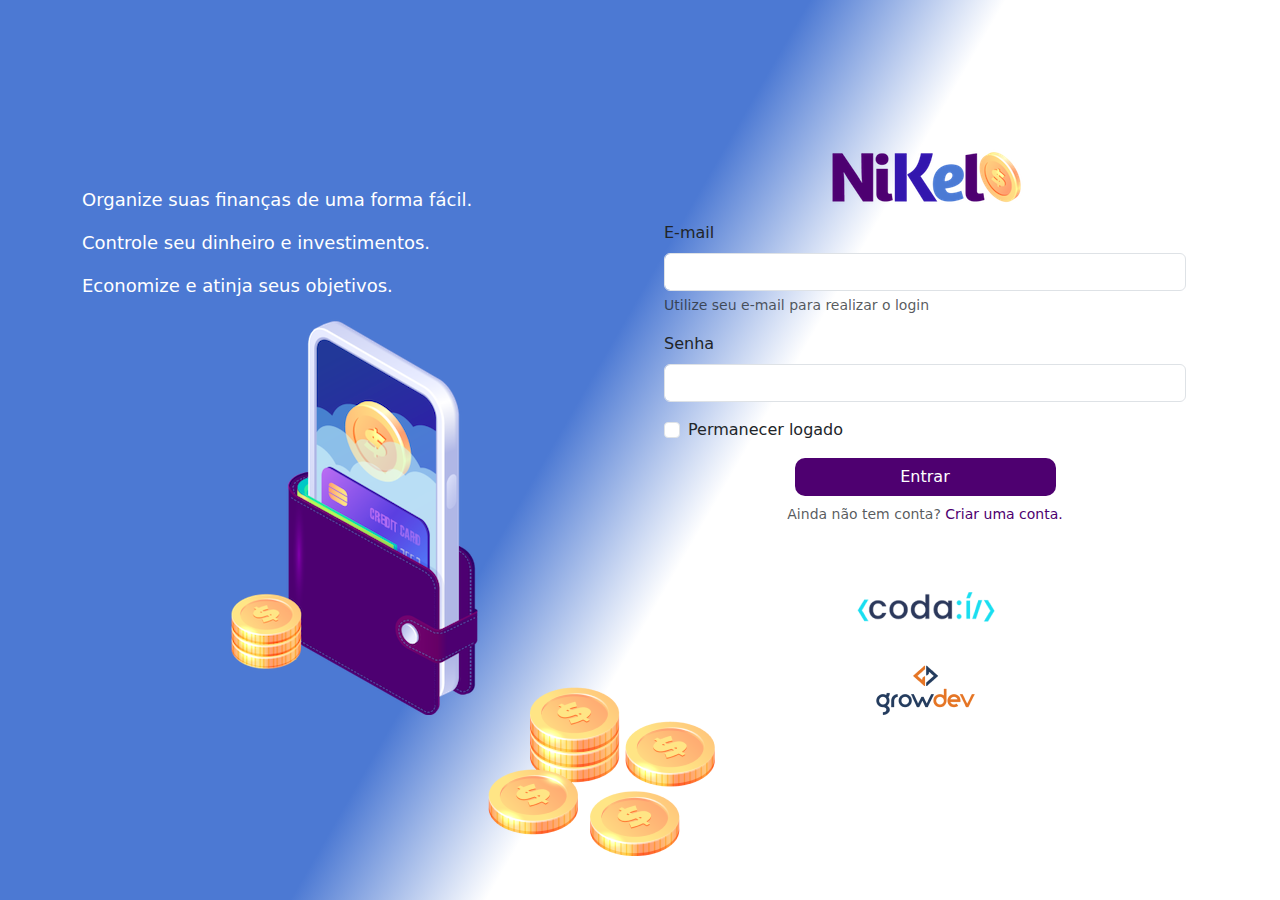
<file: index.html>
<!DOCTYPE html>
<html lang="pt">
<head>
    <meta charset="UTF-8">
    <meta http-equiv="X-UA-Compatible" content="IE=edge">
    <meta name="viewport" content="width=device-width, initial-scale=1.0">
    <title>Nikel</title>
    <link rel="stylesheet" href="https://cdn.jsdelivr.net/npm/bootstrap@5.2.0-beta1/dist/css/bootstrap.min.css">
    <link rel="stylesheet" href="https://cdn.jsdelivr.net/npm/bootstrap-icons@1.8.2/font/bootstrap-icons.css">
    <link href="https://cdn.jsdelivr.net/npm/bootstrap@5.2.0-beta1/dist/css/bootstrap.min.css" rel="stylesheet" integrity="sha384-0evHe/X+R7YkIZDRvuzKMRqM+OrBnVFBL6DOitfPri4tjfHxaWutUpFmBp4vmVor" crossorigin="anonymous">
    <link rel="stylesheet" href="./css/styles.css">
</head>
<body id="login">
    <main>
       
        <div class="container">
           
            <div class="row vh-100">
                
                <div class="col d-flex justify-content-center flex-column my-5">
                    <div class="text-login">
                        <p>Organize suas finanças de uma forma fácil.</p>
                        <p>Controle seu dinheiro e investimentos.</p>
                        <p>Economize e atinja seus objetivos.</p>
                    </div>
                    <div class="text-center">
                        <img src="./assets/pocket.png" alt="image pocket" class="img-fluid">
                        <img src="./assets/coins.png" alt="image coins" class="img-fluid d-none d-md-inline coins">
                    </div>
                </div>
                
                <div class="col d-flex justify-content-center flex-column my-5">
                    <div class="container">
                        <div class="row">
                            <div class="col">
                                <div class="text-center mb-3">
                                    <img src="./assets/nikel-logo.png" alt="logo nikel" class="img-fluid">
                                </div>
                            </div>
                        </div>

                        <div class="row">
                            <div class="col">
                                <form id="login-form">
                                    <div class="mb-3">
                                      <label for="email-input" class="form-label">E-mail</label>
                                      <input type="email" class="form-control" id="email-input" aria-describedby="emailHelp">
                                      <div id="emailHelp" class="form-text">Utilize seu e-mail para realizar o login</div>
                                    </div>
                                    <div class="mb-3">
                                      <label for="password-input" class="form-label">Senha</label>
                                      <input type="password" class="form-control" id="password-input">
                                    </div>
                                    <div class="mb-3 form-check">
                                      <input type="checkbox" class="form-check-input" id="session-check">
                                      <label class="form-check-label" for="session-check">Permanecer logado</label>
                                    </div>
                                    <button type="submit" class="btn button-login">Entrar</button>
                                  </form>
                            </div>
                        </div>

                        <div class="row">
                            <div class="col">
                                <p class="text-center mt-2 form-text">Ainda não tem conta? <span id="link-conta" class="link-default" data-bs-toggle="modal" data-bs-target="#register-modal">Criar uma conta.</span></p>
                            </div>
                        </div>

                        <div class="row">
                            <div class="col">
                                <div class="text-center mt-5">
                                    <img src="./assets/codai-logo.png" alt="" srcset="" class="img-fluid">
                                </div>
                            </div>
                        </div>

                        <div class="row">
                            <div class="col">
                                <div class="text-center">
                                    <img src="./assets/growdev-logo.png" alt="" srcset="" class="img-fluid">
                                </div>
                            </div>
                        </div>
                    </div>
                </div>
            </div>
        </div>
        
  <!-- Modal -->
  <div class="modal fade" id="register-modal" tabindex="-1" aria-labelledby="exampleModalLabel" aria-hidden="true">
    <div class="modal-dialog">
      <div class="modal-content">
        <div class="modal-header">
          <h5 class="modal-title" id="exampleModalLabel">Crie sua conta.</h5>
          <button type="button" class="btn-close" data-bs-dismiss="modal" aria-label="Close"></button>
        </div>
        <form id="create-form">
            <div class="modal-body">
                <div class="mb-3">
                  <label for="email-create-input" class="form-label">E-mail</label>
                  <input type="email" class="form-control" id="email-create-input" aria-describedby="emailHelp" required>
                  <div id="emailHelp" class="form-text">Utilize seu e-mail para crias sua conta.</div>
                </div>
                <div class="mb-3">
                  <label for="password-create-input" class="form-label">Senha</label>
                  <input type="password" class="form-control" id="password-create-input" required>
                  <div id="emailHelp" class="form-text">Utilize uma senha fácil de lembrar e anote para não esquecer.</div>
                </div>               
            </div>
            <div class="modal-footer">
                <button type="button" class="btn btn-secondary button-cancel" data-bs-dismiss="modal">Cancelar</button>
                <button type="submit" class="btn btn-primary button-default">Criar conta</button>
            </div>
        </form>
      </div>
    </div>
  </div>

 


</main>

<script src="https://cdn.jsdelivr.net/npm/bootstrap@5.2.0-beta1/dist/js/bootstrap.bundle.min.js" integrity="sha384-pprn3073KE6tl6bjs2QrFaJGz5/SUsLqktiwsUTF55Jfv3qYSDhgCecCxMW52nD2" crossorigin="anonymous"></script>
<script src="./js/index.js"></script>
</body>
</html>
</file>
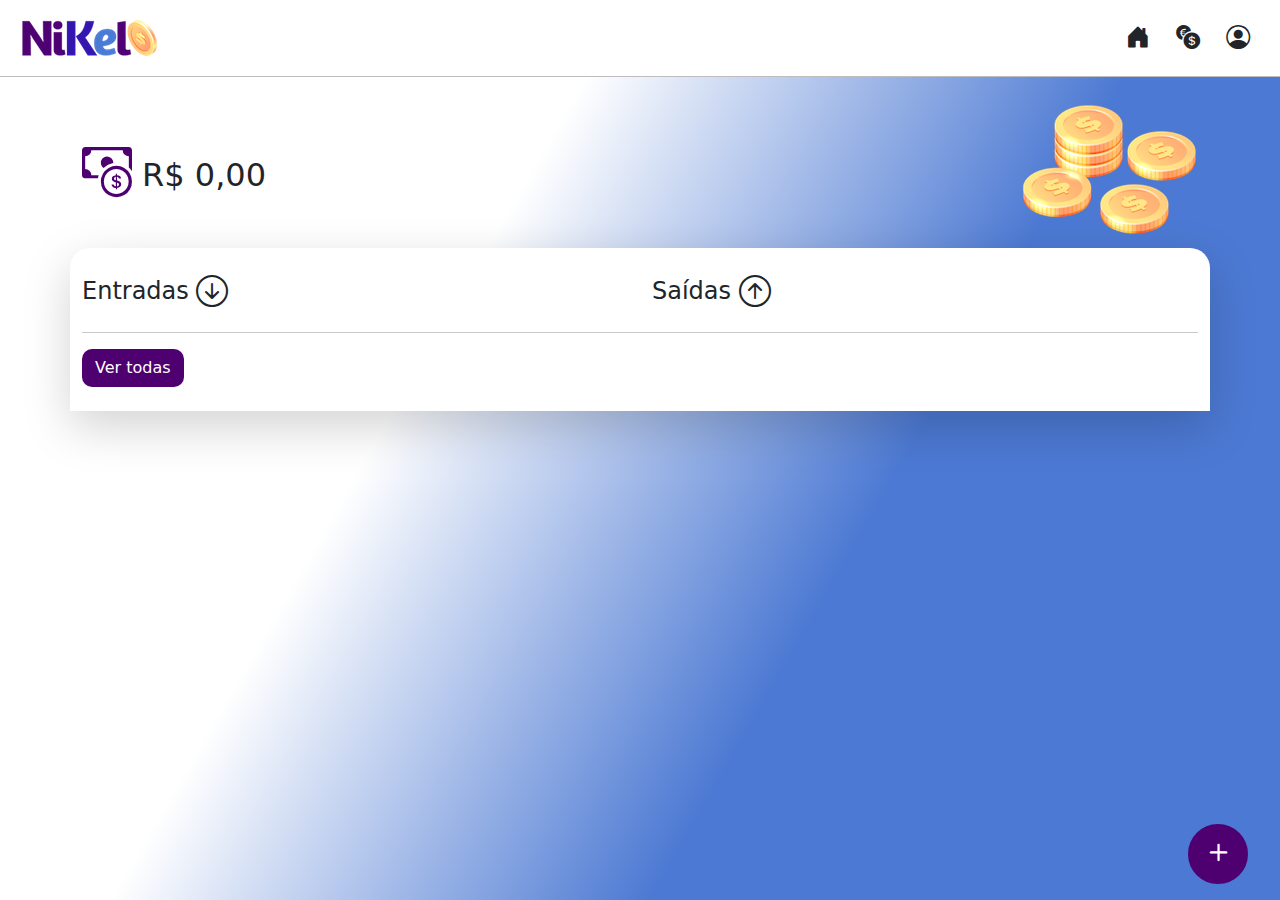
<file: home.html>
<!DOCTYPE html>
<html lang="pt">

<head>
  <meta charset="UTF-8">
  <meta http-equiv="X-UA-Compatible" content="IE=edge">
  <meta name="viewport" content="width=device-width, initial-scale=1.0">
  <title>Nikel - Home </title>
  <link rel="stylesheet" href="https://cdn.jsdelivr.net/npm/bootstrap@5.2.0-beta1/dist/css/bootstrap.min.css">
  <link rel="stylesheet" href="https://cdn.jsdelivr.net/npm/bootstrap-icons@1.8.2/font/bootstrap-icons.css">
  <link href="https://cdn.jsdelivr.net/npm/bootstrap@5.2.0-beta1/dist/css/bootstrap.min.css" rel="stylesheet"
    integrity="sha384-0evHe/X+R7YkIZDRvuzKMRqM+OrBnVFBL6DOitfPri4tjfHxaWutUpFmBp4vmVor" crossorigin="anonymous">
  <link rel="stylesheet" href="./css/styles.css">
</head>

<body id="app">

  <header>
    <nav class="navbar navbar-expand navbar-light bg-white">
      <div class="container-fluid">
        <a class="navbar-brand" href="#">
          <img src="./assets/nikel-small-logo.png" alt="" srcset="" class="img-fluid">
        </a>
        <button class="navbar-toggler" type="button" data-bs-toggle="collapse" data-bs-target="#navbarSupportedContent"
          aria-controls="navbarSupportedContent" aria-expanded="false" aria-label="Toggle navigation">
          <span class="navbar-toggler-icon"></span>
        </button>

        <div class="collapse navbar-collapse justify-content-end" id="navbarSupportedContent">
          <div class="d-flex menu">
            <a href=home.html><button class="btn" type="button"><i
                  class="bi bi-house-door-fill color-secondary fs-4"></i></button></a>
            <a href=transactions.html><button class="btn" type="button"><i
                  class="bi bi-currency-exchange color-secondary fs-4"></i></button></a>

            <div class="dropdown">
              <button class="btn" type="button" id="dropdownMenuButton1" data-bs-toggle="dropdown"
                aria-expanded="false">
                <i class="bi bi-person-circle fs-4"></i>
              </button>
              <ul class="dropdown-menu logout" aria-labelledby="dropdownMenuButton1">
                <li><button class="dropdown-item" id="button-logout">Sair</button></li>
              </ul>
            </div>


          </div>

        </div>
      </div>
    </nav>

  </header>

  <main>

    <div class="container-lg">

      <div class="row">
        <div class="col d-flex mt-4 justify-content-start align-items-center">
          <i class="bi bi-cash-coin color-primary icon-detail"></i>
          <span class="fs-2" id="total">R$ 0,00</span>
        </div>

        <div class="col d-flex mt-4 justify-content-end">
          <div class="text-center">
            <img src="./assets/coins-small.png" alt="" srcset="" class="img-fluid">
          </div>
        </div>
      </div>
      <div class="row">
        <div class="col-12 shadow-lg info">
          <div class="container">
            <div class="row">
              <div class="col-6">
                <span class="fs-4">Entradas <i class="bi bi-arrow-down-circle fs-2 align-middle"></i></span>
              </div>
              <div class="col-6">
                <span class="fs-4">Saídas <i class="bi bi-arrow-up-circle fs-2 align-middle"></i></span>
              </div>
              <div class="col-12">
                <hr>
              </div>
            </div>
            <div class="row">

              <div class="col-6">
                <div class="container p-0" id="cash-in-list">

                </div>
              </div>

              <div class="col-6">
                <div class="container p-0" id="cash-out-list">

                </div>
              </div>
              <div class="col-12 mb-4">
                <button type="button" class="btn button-default" id="transactions-button">Ver todas </button>
              </div>

            </div>
          </div>
        </div>
      </div>
      <button class="btn button-float" data-bs-toggle="modal" data-bs-target="#transaction-modal">
        <i class="bi bi-plus"></i>
      </button>
    </div>

    <!-- Modal -->
    <div class="modal fade" id="transaction-modal" tabindex="-1" aria-labelledby="exampleModalLabel" aria-hidden="true">
      <div class="modal-dialog">
        <div class="modal-content">
          <div class="modal-header">
            <h5 class="modal-title" id="exampleModalLabel">Adicionar Lançamento</h5>
            <button type="button" class="btn-close" data-bs-dismiss="modal" aria-label="Close"></button>
          </div>
          <form id="transaction-form">
            <div class="modal-body">
              <div class="mb-3">
                <label for="value-input" class="form-label">Valor</label>
                <input type="number" step="any" class="form-control" id="value-input" aria-describedby="emailHelp"
                  required>
              </div>
              <div class="mb-3">
                <label for="description-input" class="form-label">Descrição</label>
                <input type="text" class="form-control" id="description-input" required>
              </div>
              <div class="mb-3">
                <label for="date-input" class="form-label">Data</label>
                <input type="date" class="form-control" id="date-input" required>
              </div>
              <div class="mb-3">
                <div class="form-check form-check-inline">
                  <input class="form-check-input" type="radio" name="type-input" id="inlineRadioOptions" value="1"
                    checked>
                  <label class="form-check-label" for="inlineRadio1">Entrada</label>
                </div>
                <div class="form-check form-check-inline">
                  <input class="form-check-input" type="radio" name="type-input" id="inlineRadioOptions" value="2">
                  <label class="form-check-label" for="inlineRadio2">Saída</label>
                </div>
              </div>
            </div>
            <div class="modal-footer">
              <button type="button" class="btn btn-secondary button-cancel" data-bs-dismiss="modal">Cancelar</button>
              <button type="submit" class="btn btn-primary button-default">Adicionar</button>
            </div>
          </form>
        </div>
      </div>
    </div>
  </main>


  <script src="https://cdn.jsdelivr.net/npm/bootstrap@5.2.0-beta1/dist/js/bootstrap.bundle.min.js"
    integrity="sha384-pprn3073KE6tl6bjs2QrFaJGz5/SUsLqktiwsUTF55Jfv3qYSDhgCecCxMW52nD2"
    crossorigin="anonymous"></script>
  <script src="./js/home.js"></script>
</body>

</html>
</file>
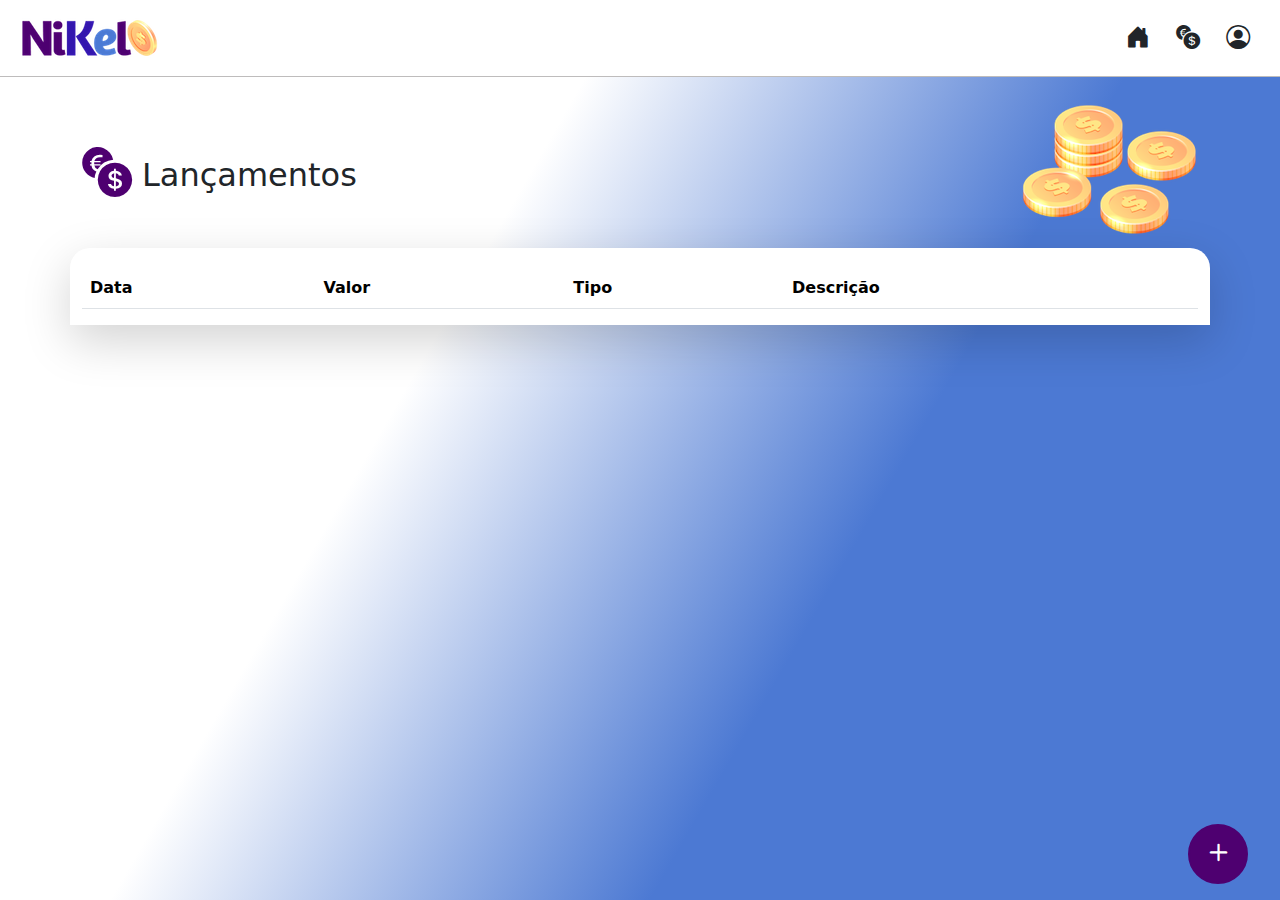
<file: transactions.html>
<!DOCTYPE html>
<html lang="pt">
<head>
    <meta charset="UTF-8">
    <meta http-equiv="X-UA-Compatible" content="IE=edge">
    <meta name="viewport" content="width=device-width, initial-scale=1.0">
    <title>Nikel - Lançamentos </title>
    <link rel="stylesheet" href="https://cdn.jsdelivr.net/npm/bootstrap@5.2.0-beta1/dist/css/bootstrap.min.css">
    <link rel="stylesheet" href="https://cdn.jsdelivr.net/npm/bootstrap-icons@1.8.2/font/bootstrap-icons.css">
    <link href="https://cdn.jsdelivr.net/npm/bootstrap@5.2.0-beta1/dist/css/bootstrap.min.css" rel="stylesheet" integrity="sha384-0evHe/X+R7YkIZDRvuzKMRqM+OrBnVFBL6DOitfPri4tjfHxaWutUpFmBp4vmVor" crossorigin="anonymous">
    <link rel="stylesheet" href="./css/styles.css">
</head>

<body id="app">
    
    <header>
        <nav class="navbar navbar-expand navbar-light bg-white">
            <div class="container-fluid">
              <a class="navbar-brand" href="#">
                  <img src="./assets/nikel-small-logo.png" alt="" srcset="" class="img-fluid">
              </a>
              <button class="navbar-toggler" type="button" data-bs-toggle="collapse" data-bs-target="#navbarSupportedContent" aria-controls="navbarSupportedContent" aria-expanded="false" aria-label="Toggle navigation">
                <span class="navbar-toggler-icon"></span>
              </button>
              
              <div class="collapse navbar-collapse justify-content-end" id="navbarSupportedContent">
                <div class="d-flex menu">
                   <a href=home.html><button class="btn" type="button"><i class="bi bi-house-door-fill fs-4"></i></button></a>
                   <a href=transactions.html><button class="btn" type="button"><i class="bi bi-currency-exchange color-secondary fs-4"></i></button></a>

                    <div class="dropdown">
                    <button class="btn" type="button" id="dropdownMenuButton1" data-bs-toggle="dropdown" aria-expanded="false">
                        <i class="bi bi-person-circle fs-4"></i>
                    </button>
                    <ul class="dropdown-menu logout" aria-labelledby="dropdownMenuButton1">
                      <li><button class="dropdown-item" id="button-logout">Sair</button></li>
                    </ul>
                    </div>

                 
                </div>
                
              </div>
            </div>
          </nav>

    </header>
    
    <main>
       
        <div class="container-lg">
           
            <div class="row">                
                <div class="col d-flex mt-4 justify-content-start align-items-center">
                    <i class="bi bi-currency-exchange color-primary icon-detail"></i>
                    <span class="fs-2">Lançamentos</span>
                </div>
                
                <div class="col d-flex mt-4 justify-content-end">
                    <div class="text-center">
                        <img src="./assets/coins-small.png" alt="" srcset="" class="img-fluid">
                    </div>
                </div>
            </div>
            <div class="row">
                <div class="col-12 shadow-lg info">
                    <div class="container">
                        <div class="row">
                            <div class="col">
                                <table class="table">
                                    <thead>
                                      <tr>
                                        <th scope="col">Data</th>
                                        <th scope="col">Valor</th>
                                        <th scope="col">Tipo</th>
                                        <th scope="col">Descrição</th>
                                      </tr>
                                    </thead>
                                    <tbody id="transactions-list">
                                      
                                    </tbody>
                                  </table>
                            </div>                                     
                        </div>
                        
                    </div>
                </div>
            </div>
            
            <button class="btn button-float" data-bs-toggle="modal" data-bs-target="#transaction-modal">
                <i class="bi bi-plus"></i>
            </button>   
        
        </div>

           <!-- Modal -->
  <div class="modal fade" id="transaction-modal" tabindex="-1" aria-labelledby="exampleModalLabel" aria-hidden="true">
    <div class="modal-dialog">
      <div class="modal-content">
        <div class="modal-header">
          <h5 class="modal-title" id="exampleModalLabel">Adicionar Lançamento</h5>
          <button type="button" class="btn-close" data-bs-dismiss="modal" aria-label="Close"></button>
        </div>
        <form id="transaction-form">
            <div class="modal-body">
                <div class="mb-3">
                  <label for="value-input" class="form-label">Valor</label>
                  <input type="number" step="any" class="form-control" id="value-input" aria-describedby="emailHelp" required>
                </div>
                <div class="mb-3">
                  <label for="description-input" class="form-label">Descrição</label>
                  <input type="text" class="form-control" id="description-input" required>
                </div> 
                <div class="mb-3">
                    <label for="date-input" class="form-label">Data</label>
                    <input type="date" class="form-control" id="date-input" required>
                  </div> 
                <div class="mb-3">
                    <div class="form-check form-check-inline">
                        <input class="form-check-input" type="radio" name="type-input" id="inlineRadioOptions" value="1" checked>
                        <label class="form-check-label" for="inlineRadio1">Entrada</label>
                      </div>
                      <div class="form-check form-check-inline">
                        <input class="form-check-input" type="radio" name="type-input" id="inlineRadioOptions" value="2">
                        <label class="form-check-label" for="inlineRadio2">Saída</label>
                      </div>                      
                </div>              
            </div>
            <div class="modal-footer">
                <button type="button" class="btn btn-secondary button-cancel" data-bs-dismiss="modal">Cancelar</button>
                <button type="submit" class="btn btn-primary button-default">Adicionar</button>
            </div>
        </form>
      </div>
    </div>
  </div>
    </main>

    
<script src="https://cdn.jsdelivr.net/npm/bootstrap@5.2.0-beta1/dist/js/bootstrap.bundle.min.js" integrity="sha384-pprn3073KE6tl6bjs2QrFaJGz5/SUsLqktiwsUTF55Jfv3qYSDhgCecCxMW52nD2" crossorigin="anonymous"></script>
  <script src="./js/transactions.js"></script>
</body>
</html>
</file>
<file: css/styles.css>
#login {
    background: linear-gradient(120deg, #4c79d3 45%, #ffffff 55.9%) no-repeat fixed;
}
#app{
    background: linear-gradient(120deg,#ffffff 35%, #4c79d3  65%) no-repeat fixed;  
}
header{
    border-bottom: 1px solid #bebcbc;
    padding: 5px;
    background-color: #ffffff;
}
.color-primary{
 color: #4e0070;
}
.color-secondary:hover{
 color: #4c79d3;
}
.icon-detail{
    font-size: 50px;
    margin-right: 10px;
    vertical-align: middle;
}
.text-login{
    color: #ffffff;
    font-size: 18px;
    font-weight: 500;
}
.coins{
    position: absolute;
    bottom: 25px;
}
.button-cancel{
    border-radius: 10px;
}
.button-default{
    border-radius: 10px;
    background-color: #4e0070;
    color: #ffffff;
}

.button-float{
    border-radius: 100%;
    height: 60px;
    width: 60px;
    position: fixed;
    padding: 0!important;
    bottom: 1rem;
    right: 2rem;
    font-size: 35px;
    border: 2px solid #4e0070;
    background-color: #4e0070;
    color:#ffffff;

}
.button-float:hover{
    border: 2px solid #4c79d3;
    background-color: #ffffff;
    color: #4c79d3;
}
.button-login {
    background: #4e0070;
    color: #ffffff;
    position: center;
    border-radius: 10px;
    width: 50%;
    margin: 0 25%;
  
}
.button-login:hover{
    background: #4c79d3;
    color: #ffffff;

}
.link-default{
    color: #4e0070;
    cursor: pointer;
}
.link-default:hover{
    color: #4c79d3;
}
.info {
    background-color: #ffffff;
    border-radius: 20px 20px 0px 0px;
    padding: 20px 0px 0px;
}
.form-text{

}

.logout{
    min-width: 5rem !important;
}
.menu {
    margin-right 20px;
}
</file>
